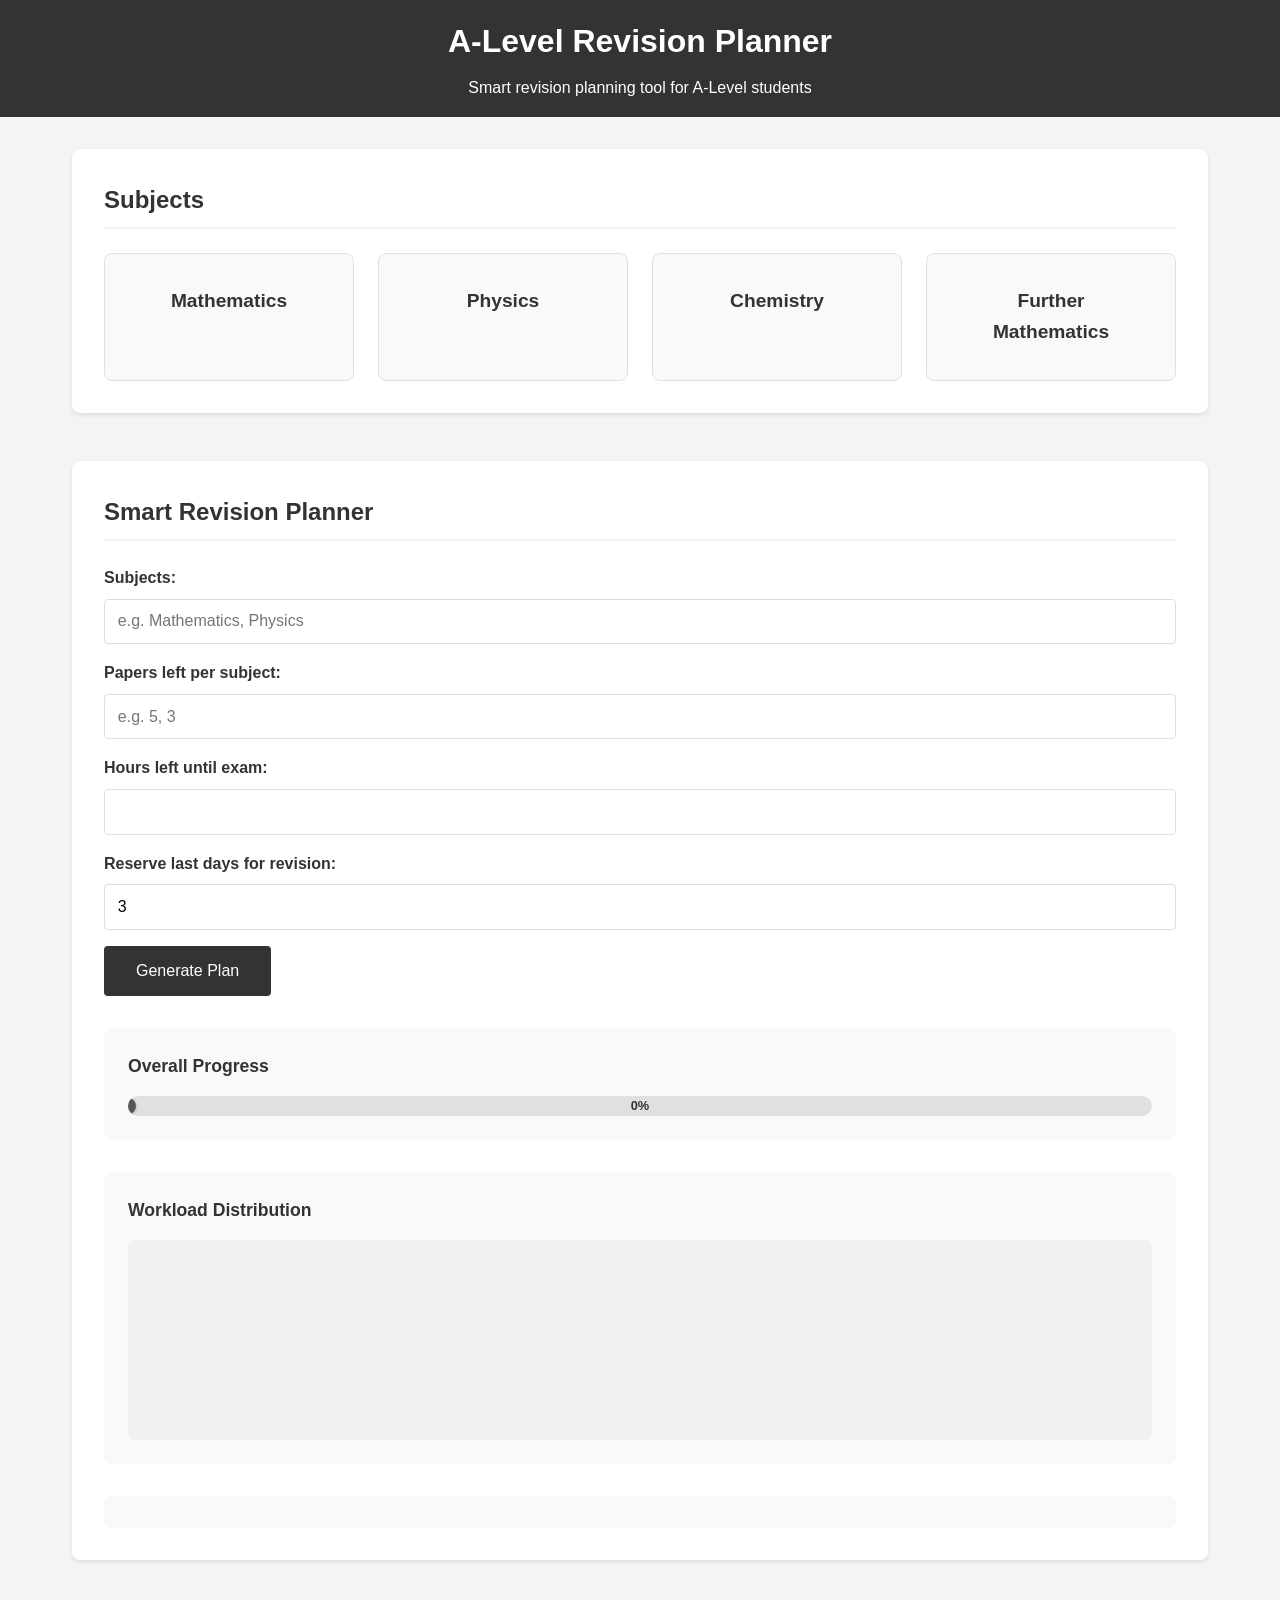
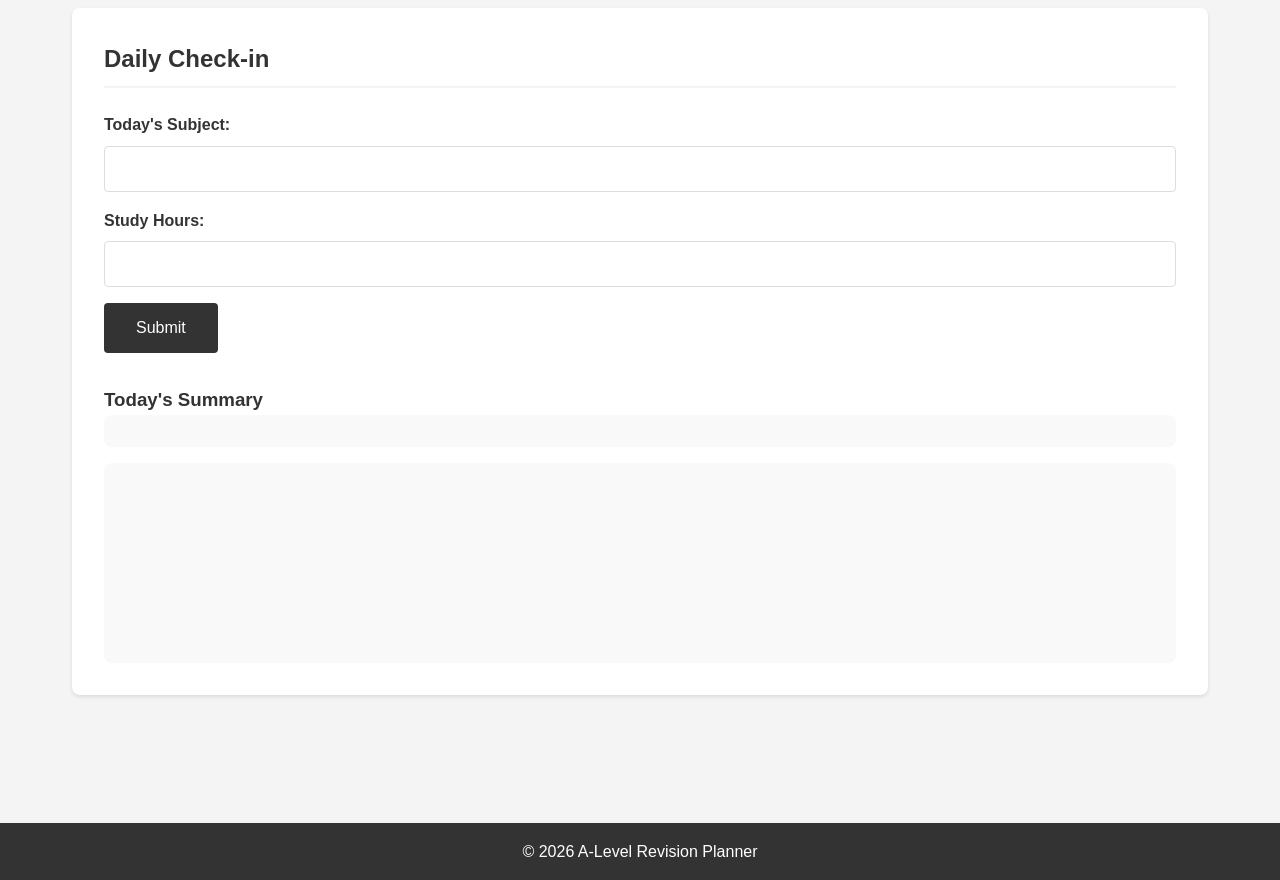
<file: index.html>
<!DOCTYPE html>
<html lang="en">
<head>
    <meta charset="UTF-8">
    <meta name="viewport" content="width=device-width, initial-scale=1.0">
    <title>A-Level Revision Planner</title>
    <link rel="stylesheet" href="css/style.css">
</head>
<body>
    <header>
        <h1>A-Level Revision Planner</h1>
        <p>Smart revision planning tool for A-Level students</p>
    </header>

    <main>
        <!-- Subject Cards Section -->
        <section id="subjects">
            <h2>Subjects</h2>
            <div class="subject-cards">
                <a href="https://www.physicsandmathstutor.com/physics-revision/" class="subject-card" target="_blank">
                    <h3>Mathematics</h3>
                </a>
                <a href="https://www.physicsandmathstutor.com/physics-revision/" class="subject-card" target="_blank">
                    <h3>Physics</h3>
                </a>
                <a href="https://www.physicsandmathstutor.com/chemistry-revision/" class="subject-card" target="_blank">
                    <h3>Chemistry</h3>
                </a>
                <a href="https://www.savemyexams.com/subjects/further-maths/" class="subject-card" target="_blank">
                    <h3>Further Mathematics</h3>
                </a>
            </div>
        </section>

        <!-- Smart Revision Planner Section -->
        <section id="planner">
            <h2>Smart Revision Planner</h2>
            <form id="planner-form">
                <div class="form-group">
                    <label for="subjects-list">Subjects:</label>
                    <input type="text" id="subjects-list" placeholder="e.g. Mathematics, Physics">
                </div>
                <div class="form-group">
                    <label for="papers-left">Papers left per subject:</label>
                    <input type="text" id="papers-left" placeholder="e.g. 5, 3">
                </div>
                <div class="form-group">
                    <label for="hours-left">Hours left until exam:</label>
                    <input type="number" id="hours-left" min="1">
                </div>
                <div class="form-group">
                    <label for="reserve-days">Reserve last days for revision:</label>
                    <input type="number" id="reserve-days" min="0" value="3">
                </div>
                <button type="submit">Generate Plan</button>
            </form>
            <div id="planner-stats">
                <div id="progress-section">
                    <h3>Overall Progress</h3>
                    <div class="progress-bar-container">
                        <div class="progress-bar">
                            <div class="progress-handle"></div>
                        </div>
                        <div class="progress-text">0%</div>
                    </div>
                </div>
                <div id="chart-section">
                    <h3>Workload Distribution</h3>
                    <div class="workload-chart"></div>
                </div>
            </div>
            <div id="plan-result"></div>
        </section>

        <!-- Daily Check-in Section -->
        <section id="check-in">
            <h2>Daily Check-in</h2>
            <form id="check-in-form">
                <div class="form-group">
                    <label for="today-subject">Today's Subject:</label>
                    <input type="text" id="today-subject">
                </div>
                <div class="form-group">
                    <label for="study-hours">Study Hours:</label>
                    <input type="number" id="study-hours" min="0" step="0.5">
                </div>
                <button type="submit">Submit</button>
            </form>
            <div id="check-in-result">
                <h3>Today's Summary</h3>
                <div id="summary-content"></div>
                <div id="study-chart"></div>
            </div>
        </section>
    </main>

    <footer>
        <p>&copy; 2026 A-Level Revision Planner</p>
    </footer>

    <script src="js/script.js"></script>
</body>
</html>
</file>
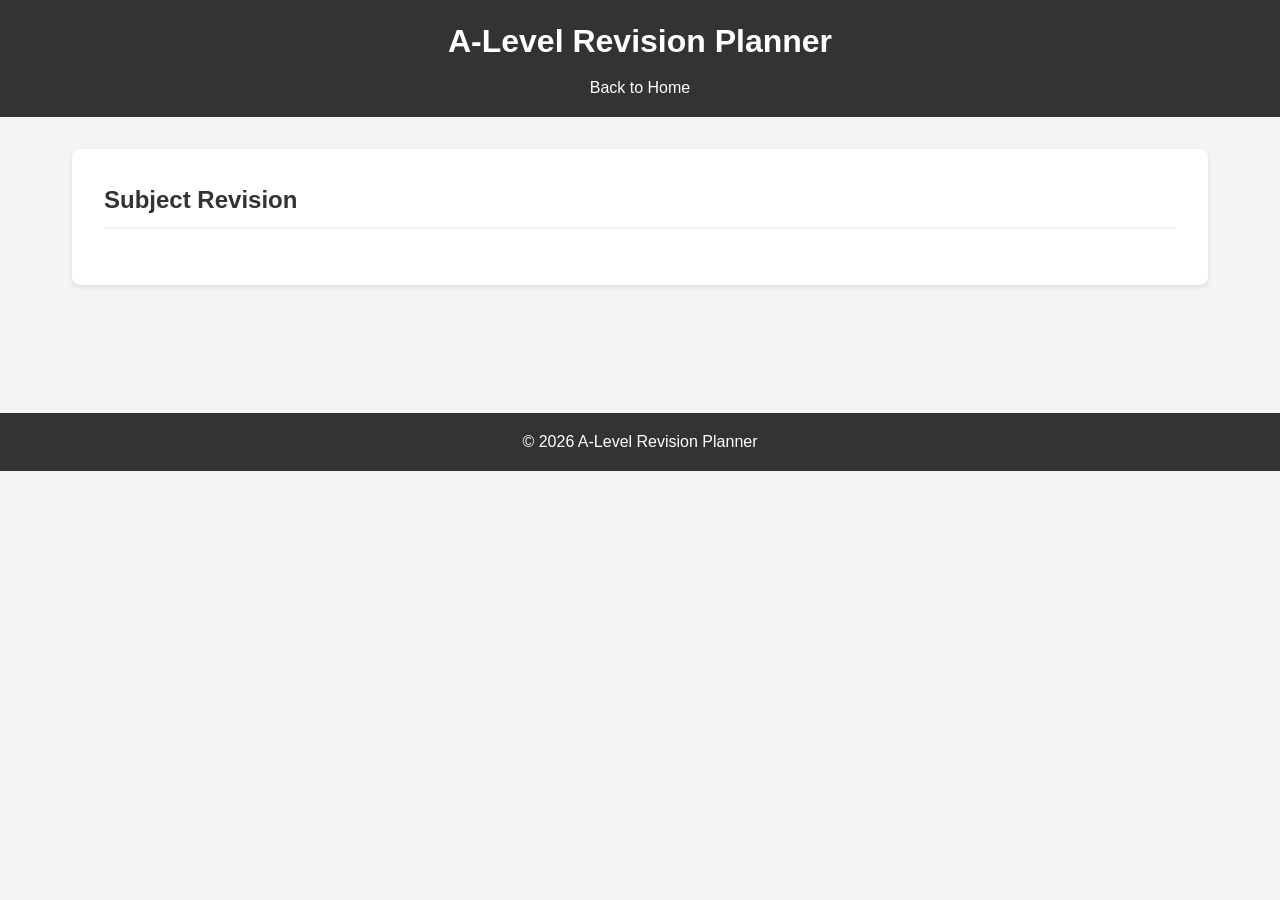
<file: subject.html>
<!DOCTYPE html>
<html lang="en">
<head>
    <meta charset="UTF-8">
    <meta name="viewport" content="width=device-width, initial-scale=1.0">
    <title>A-Level Subject Revision</title>
    <link rel="stylesheet" href="css/style.css">
</head>
<body>
    <header>
        <h1>A-Level Revision Planner</h1>
        <p><a href="index.html">Back to Home</a></p>
    </header>

    <main>
        <section id="subject-detail">
            <h2 id="subject-title">Subject Revision</h2>
            <div class="units-container">
                <!-- Units will be generated by JavaScript -->
            </div>
        </section>
    </main>

    <footer>
        <p>&copy; 2026 A-Level Revision Planner</p>
    </footer>

    <script src="js/script.js"></script>
</body>
</html>
</file>
<file: css/style.css>
/* Global Styles */
* {
    margin: 0;
    padding: 0;
    box-sizing: border-box;
}

body {
    font-family: Arial, sans-serif;
    line-height: 1.6;
    color: #333;
    background-color: #f4f4f4;
}

/* Header Styles */
header {
    background-color: #333;
    color: #fff;
    padding: 1rem;
    text-align: center;
}

header h1 {
    margin-bottom: 0.5rem;
}

header a {
    color: #fff;
    text-decoration: none;
}

header a:hover {
    text-decoration: underline;
}

/* Main Content Styles */
main {
    max-width: 1200px;
    margin: 0 auto;
    padding: 2rem;
}

section {
    margin-bottom: 3rem;
    background-color: #fff;
    padding: 2rem;
    border-radius: 8px;
    box-shadow: 0 2px 4px rgba(0,0,0,0.1);
}

section h2 {
    margin-bottom: 1.5rem;
    color: #333;
    border-bottom: 2px solid #f4f4f4;
    padding-bottom: 0.5rem;
}

/* Subject Cards Styles */
.subject-cards {
    display: grid;
    grid-template-columns: repeat(auto-fit, minmax(250px, 1fr));
    gap: 1.5rem;
}

.subject-card {
    background-color: #f9f9f9;
    padding: 2rem;
    border-radius: 8px;
    text-align: center;
    text-decoration: none;
    color: #333;
    transition: transform 0.3s ease, box-shadow 0.3s ease;
    border: 1px solid #e0e0e0;
}

.subject-card:hover {
    transform: translateY(-5px);
    box-shadow: 0 5px 15px rgba(0,0,0,0.1);
    background-color: #f0f0f0;
}

.subject-card h3 {
    margin: 0;
    font-size: 1.2rem;
}

/* Form Styles */
.form-group {
    margin-bottom: 1rem;
}

.form-group label {
    display: block;
    margin-bottom: 0.5rem;
    font-weight: bold;
}

.form-group input {
    width: 100%;
    padding: 0.8rem;
    border: 1px solid #ddd;
    border-radius: 4px;
    font-size: 1rem;
}

button {
    background-color: #333;
    color: #fff;
    padding: 1rem 2rem;
    border: none;
    border-radius: 4px;
    font-size: 1rem;
    cursor: pointer;
    transition: background-color 0.3s ease;
}

button:hover {
    background-color: #555;
}

/* Planner Stats Styles */
#planner-stats {
    margin-top: 2rem;
    display: flex;
    flex-direction: column;
    gap: 2rem;
}

#progress-section,
#chart-section {
    padding: 1.5rem;
    background-color: #f9f9f9;
    border-radius: 8px;
}

#progress-section h3,
#chart-section h3 {
    margin-bottom: 1rem;
    font-size: 1.1rem;
}

/* Progress Bar Styles */
.progress-bar-container {
    position: relative;
    height: 20px;
    background-color: #e0e0e0;
    border-radius: 10px;
    overflow: hidden;
    cursor: pointer;
}

.progress-bar {
    position: absolute;
    top: 0;
    left: 0;
    height: 100%;
    background-color: #333;
    border-radius: 10px;
    width: 0%;
    transition: width 0.5s ease;
}

.progress-handle {
    position: absolute;
    top: 50%;
    right: -8px;
    transform: translateY(-50%);
    width: 16px;
    height: 16px;
    background-color: #555;
    border-radius: 50%;
    cursor: grab;
    box-shadow: 0 1px 3px rgba(0,0,0,0.3);
}

.progress-handle:active {
    cursor: grabbing;
}

.progress-text {
    position: absolute;
    top: 0;
    left: 0;
    width: 100%;
    height: 100%;
    display: flex;
    align-items: center;
    justify-content: center;
    font-size: 0.8rem;
    font-weight: bold;
    color: #333;
    pointer-events: none;
}

/* Workload Chart Styles */
.workload-chart {
    height: 200px;
    position: relative;
    background-color: #f0f0f0;
    border-radius: 8px;
    padding: 1rem;
    overflow-x: auto;
}

.chart-column {
    position: absolute;
    bottom: 1rem;
    width: 30px;
    background-color: #333;
    border-radius: 4px 4px 0 0;
    transition: height 0.5s ease;
}

.chart-column-label {
    position: absolute;
    bottom: 0;
    width: 30px;
    text-align: center;
    font-size: 0.7rem;
    color: #666;
    white-space: nowrap;
    transform: rotate(-45deg);
    transform-origin: bottom left;
    margin-left: 15px;
    margin-bottom: 5px;
}

/* Plan Result Styles */
#plan-result {
    margin-top: 2rem;
    padding: 1rem;
    background-color: #f9f9f9;
    border-radius: 8px;
}

#plan-result h3 {
    margin-bottom: 1rem;
}

.plan-day {
    margin-bottom: 1.5rem;
    padding: 1rem;
    background-color: #fff;
    border-radius: 4px;
    border-left: 4px solid #333;
}

.plan-day h4 {
    margin-bottom: 0.5rem;
}

.plan-day ul {
    list-style-type: none;
    padding-left: 1rem;
}

.plan-day li {
    margin-bottom: 0.3rem;
}

/* Check-in Result Styles */
#check-in-result {
    margin-top: 2rem;
}

#summary-content {
    padding: 1rem;
    background-color: #f9f9f9;
    border-radius: 8px;
    margin-bottom: 1rem;
}

#study-chart {
    height: 200px;
    background-color: #f9f9f9;
    border-radius: 8px;
    padding: 1rem;
    position: relative;
}

.chart-bar {
    position: absolute;
    bottom: 1rem;
    width: 50px;
    background-color: #333;
    border-radius: 4px 4px 0 0;
    transition: height 0.5s ease;
}

.chart-label {
    position: absolute;
    bottom: 0;
    width: 50px;
    text-align: center;
    font-size: 0.8rem;
    color: #666;
}

/* Units Container Styles */
.units-container {
    display: flex;
    flex-direction: column;
    gap: 2rem;
}

.unit-card {
    background-color: #f9f9f9;
    padding: 1.5rem;
    border-radius: 8px;
    border: 1px solid #e0e0e0;
}

.unit-card h3 {
    margin-bottom: 1rem;
    color: #333;
}

.unit-resources {
    display: flex;
    flex-wrap: wrap;
    gap: 1rem;
}

.resource-link {
    background-color: #fff;
    padding: 0.8rem 1.2rem;
    border-radius: 4px;
    text-decoration: none;
    color: #333;
    border: 1px solid #ddd;
    transition: background-color 0.3s ease;
}

.resource-link:hover {
    background-color: #f0f0f0;
}

/* Footer Styles */
footer {
    background-color: #333;
    color: #fff;
    text-align: center;
    padding: 1rem;
    margin-top: 3rem;
}

/* Responsive Styles */
@media (max-width: 768px) {
    main {
        padding: 1rem;
    }
    
    section {
        padding: 1.5rem;
    }
    
    .subject-cards {
        grid-template-columns: 1fr;
    }
    
    .unit-resources {
        flex-direction: column;
    }
}
</file>
